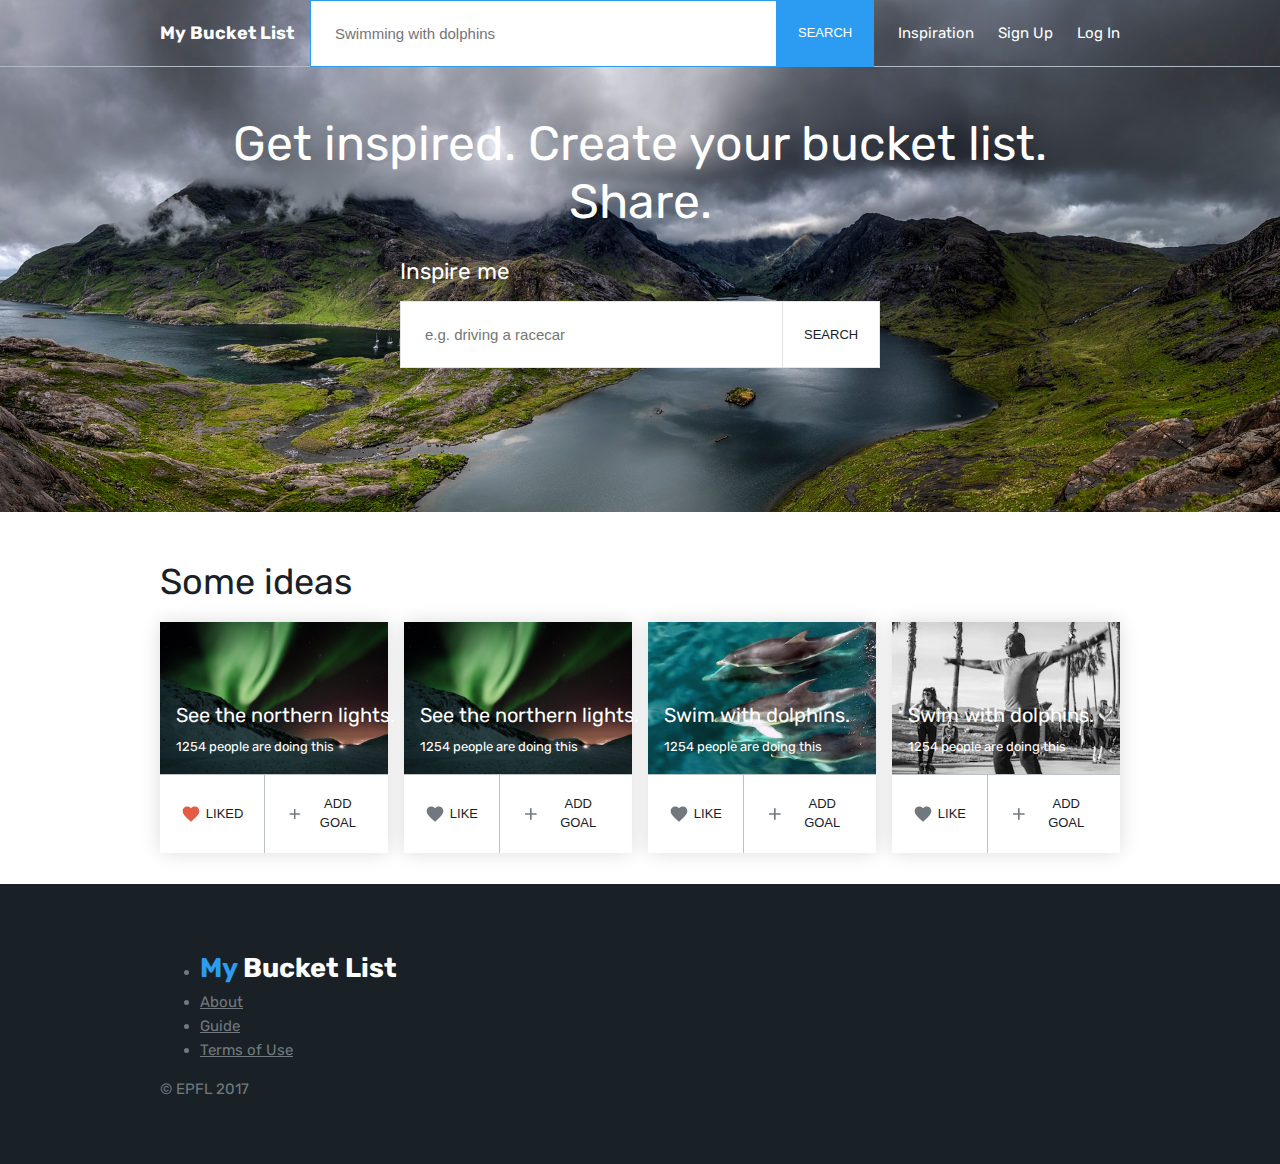
<file: index.html>
<!DOCTYPE html>
<html lang="en" class="no-js">
  <head>
    <meta charset="utf-8" />
    <title>My Bucket List</title>
    <meta name="viewport" content="width=device-width, initial-scale=1" />
    <!--[if !IE]><!-->
    <link href="https://fonts.googleapis.com/css?family=Rubik:400,400i,700,700i" rel="stylesheet" />
    <link rel="stylesheet" href="assets/css/main.css" />
    <!--<![endif]-->
    <!--[if IE]>
      <link rel="stylesheet" type="text/css" href="assets/css/universal-ie9.css" />
    <![endif]-->
    <script src="assets/js/modernizr-custom.js"></script>
  </head>

  <body>
    <svg style="display: none;">
      <defs>
        <symbol id="add">
          <path d="M19 13h-6v6h-2v-6H5v-2h6V5h2v6h6v2z"/>
        </symbol>
        <symbol id="favorite">
          <path d="M12 21.35l-1.45-1.32C5.4 15.36 2 12.28 2 8.5 2 5.42 4.42 3 7.5 3c1.74 0 3.41.81 4.5 2.09C13.09 3.81 14.76 3 16.5 3 19.58 3 22 5.42 22 8.5c0 3.78-3.4 6.86-8.55 11.54L12 21.35z"/>
        </symbol>
      </defs>
    </svg>
    <header class="banner">
      <div class="global-header">
        <div class="content-wrapper">
          <div class="logo">
            <a href="/"><span><em>My</em> Bucket List</span></a>
          </div>
          <form class="search input input--cta" action="ideas" method="get">
            <label class="input__label sr-only" for="global-search-input">Search</label>
            <div class="input__row">
              <input class="input__field" id="global-search-input" name="search" type="text" placeholder="Swimming with dolphins" />
              <button class="btn btn--cta" type="submit">Search</button>
            </div>
          </form>
          <nav>
            <ul class="global-nav">
              <li><a href="inspiration.html">Inspiration</a></li>
              <li><a href="sign-up.html">Sign Up</a></li>
              <li><a href="log-in.html">Log In</a></li>
            </ul>
          </nav>
        </div>
      </div>
      <div class="masthead">
        <div class="content-wrapper">
          <h1>Get inspired. Create your bucket list. Share.</h1>
          <form class="masthead__search input" action="ideas" method="get">
            <label class="input__label" for="cta-search-input">Inspire me</label>
            <div class="input__row">
            <input class="input__field" id="cta-search-input" name="search" type="text" placeholder="e.g. driving a racecar" />
            <button class="btn" type="submit">Search</button>
            </div>
          </form>
        </div>
      </div>
    </header>
  <main>
    <div class="content-wrapper">
      <h2>Some ideas</h2>
      <ul class="bare-list cards">
        <li class="card">
          <a class="card__thumb" href="ideas/see-the-northern-lights.html">
            <img src="assets/images/northern-lights-small.jpg" alt="Northern lights above a house at night" srcset="assets/images/northern-lights-small.jpg 300w, assets/images/northern-lights-large.jpg 600w" />
            <div class="card__intro">
              <h3 class="card__title">See the northern lights.</h3>
              <span>1254 people are doing this</span>
            </div>
          </a>
          <form class="card__footer" action="idea" method="post">
            <button class="btn btn--like" type="submit" name="action" value="like">
              <svg class="icon icon--liked" height="18" viewBox="0 0 24 24" width="18" role="presentation">
                <use xlink:href="#favorite"></use>
              </svg>
                Liked
            </button>
            <button class="btn btn--add" type="submit" name="action" value="addGoal">
              <svg class="icon" height="18" viewBox="0 0 24 24" width="18" role="presentation">
                <use xlink:href="#add"></use>
              </svg>
              Add goal
            </button>
          </form>
        </li>
        <li class="card">
          <a class="card__thumb" href="ideas/see-the-northern-lights.html">
            <img src="assets/images/northern-lights-small.jpg" alt="Northern lights above a house at night" srcset="assets/images/northern-lights-small.jpg 300w, assets/images/northern-lights-large.jpg 600w" />
            <div class="card__intro">
              <h3 class="card__title">See the northern lights.</h3>
              <span>1254 people are doing this</span>
            </div>
          </a>
          <form class="card__footer" action="idea" method="post">
            <button class="btn btn--like" type="submit" name="action" value="like">
              <svg class="icon" height="18" viewBox="0 0 24 24" width="18" role="presentation">
                <use xlink:href="#favorite"></use>
              </svg>
                Like
            </button>
            <button class="btn btn--add" type="submit" name="action" value="addGoal">
              <svg class="icon" height="18" viewBox="0 0 24 24" width="18" role="presentation">
                <use xlink:href="#add"></use>
              </svg>
              Add goal
            </button>
          </form>
        </li>
        <li class="card">
          <a class="card__thumb" href="ideas/swim-with-dolphins.html">
            <img src="assets/images/dolphins-small.jpg" alt="3 dolphins swimming under water" srcset="assets/images/dolphins-small.jpg 300w, assets/images/dolphins-large.jpg 600w"/>
            <div class="card__intro">
              <h3 class="card__title">Swim with dolphins.</h3>
              <span>1254 people are doing this</span>
            </div>
          </a>
          <form class="card__footer" action="idea" method="post">
            <button class="btn btn--like" type="submit" name="action" value="like">
              <svg class="icon" height="18" viewBox="0 0 24 24" width="18" role="presentation">
                <use xlink:href="#favorite"></use>
              </svg>
                Like
            </button>
            <button class="btn btn--add" type="submit" name="action" value="addGoal">
              <svg class="icon" height="18" viewBox="0 0 24 24" width="18" role="presentation">
                <use xlink:href="#add"></use>
              </svg>
              Add goal
            </button>
          </form>
        </li>
        <li class="card">
          <a class="card__thumb" href="ideas/dance-like-nobody.html">
            <img src="assets/images/dancing-small.jpg" alt="3 dolphins swimming under water" srcset="assets/images/dancing-small.jpg 300w, assets/images/dancing-small.jpg 600w" />
            <div class="card__intro">
              <h3 class="card__title">Swim with dolphins.</h3>
              <span>1254 people are doing this</span>
            </div>
          </a>
          <form class="card__footer" action="idea" method="post">
            <button class="btn btn--like" type="submit" name="action" value="like">
              <svg class="icon" height="18" viewBox="0 0 24 24" width="18" role="presentation">
                <use xlink:href="#favorite"></use>
              </svg>
                Like
            </button>
            <button class="btn btn--add" type="submit" name="action" value="addGoal">
              <svg class="icon" height="18" viewBox="0 0 24 24" width="18" role="presentation">
                <use xlink:href="#add"></use>
              </svg>
              Add goal
            </button>
          </form>
        </li>
      </ul>
    </div>
  </main>

  <!-- Start
  footer section -->
  <footer class="global-footer">
    <div class="content-wrapper">
      <ul>
       <li class="logo"><a href="/"><span><em>My</em> Bucket List</span></a></li>
       <li><a href="My Bucket List">About</a></li>
       <li><a href="My Bucket List">Guide</a></li>
       <li><a href="My Bucket List">Terms of Use</a></li>
      </ul>
      <p>&copy; EPFL 2017</p>
    </div>
  </footer>
</html>
</file>
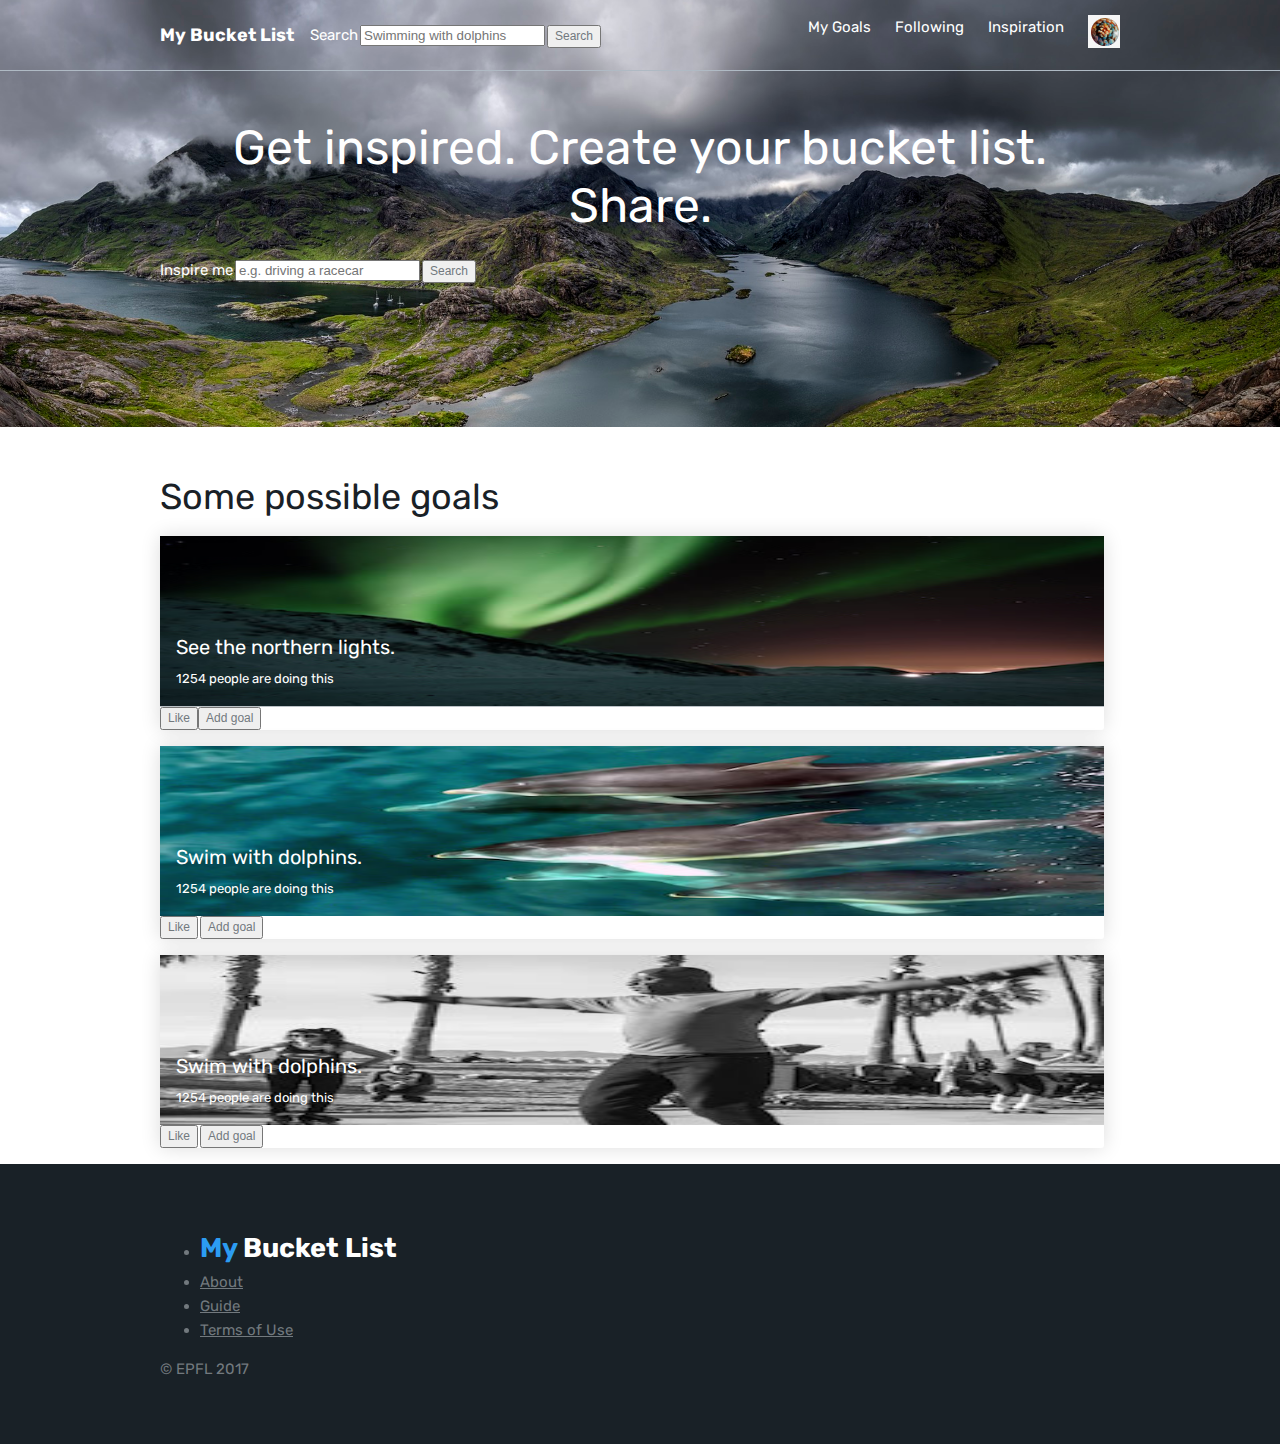
<file: dropdown.html>
<!DOCTYPE html>
<html lang="en">
  <head>
    <meta charset="utf-8" />
    <title>My Bucket List</title>
    <link href="https://fonts.googleapis.com/css?family=Rubik:400,400i,700,700i" rel="stylesheet" />
    <link rel="stylesheet" href="assets/css/main.css" />
  </head>
  
  <body>
    <header class="banner">
      <div class="global-header">
        <div class="content-wrapper">
          <div class="logo">
            <a href="/"><span><em>My</em> Bucket List</span></a>
          </div>
          <form class="search" action="ideas" method="get">
            <label for="global-search-input">Search</label>
            <input id="global-search-input" name="search" type="text" placeholder="Swimming with dolphins" />
              <button type="submit">Search</button>
          </form>
          <nav>
            <ul class="global-nav">
              <li><a href="#">My Goals</a></li>
              <li><a href="#">Following</a></li>
              <li><a href="inspiration.html">Inspiration</a></li>
              <li class="has-dropdown">
                <a href="#"><img src="assets/images/avatar.png" alt="avatar" /></a>
                <ul class="dropdown">
                  <li><a href="#">Profile</a></li>
                  <li><a href="#">Account settings</a></li>
                  <li><a href="#">Logout</a></li>
                </ul>
              </li>
            </ul>
          </nav>
        </div>
      </div>
      <div class="masthead">
        <div class="content-wrapper">
          <h1>Get inspired. Create your bucket list. Share.</h1>
          <form class="search" action="ideas" method="get">
            <label for="cta-search-input">Inspire me</label>
            <input id="cta-search-input" name="search" type="text" placeholder="e.g. driving a racecar" />
            <button type="submit">Search</button>
          </form>
        </div>
      </div>
    </header>
  <main>
    <div class="content-wrapper">
      <h2>Some possible goals</h2>
      <ul class="bare-list">
        <li class="card">
          <a class="card__thumb" href="ideas/see-the-northern-lights.html">
            <img src="assets/images/northern-lights-small.jpg" width="255" height="170" alt="Northern lights above a house at night" srcset="assets/images/northern-lights-small.jpg" 300w, "assets/images/northern-lights-large.jpg" 600w/>
            <div class="card__intro">
              <h3 class="card__title">See the northern lights.</h3>
              <span>1254 people are doing this</span>
            </div>
          </a>
          <form class="card__footer" action="idea" method="post">
            <button type="submit" name="action" value="like">Like</button>
            <button type="submit" name="action" value="addGoal">Add goal</button>
          </form>
        </li>
        <li class="card">
          <a class="card__thumb" href="ideas/swim-with-dolphins.html">
            <img src="assets/images/dolphins-small.jpg" width="255" height="170" alt="3 dolphins swimming under water" />
            <div class="card__intro">
              <h3 class="card__title">Swim with dolphins.</h3>
              <span>1254 people are doing this</span>
            </div>
          </a>
          <form action="idea" method="post">
            <button type="submit" name="action" value="like">Like</button>
            <button type="submit" name="action" value="addGoal">Add goal</button>
          </form>
        </li>
        <li class="card">
          <a class="card__thumb" href="ideas/swim-with-dolphins.html">
            <img src="assets/images/dancing-small.jpg" width="255" height="170" alt="3 dolphins swimming under water" />
            <div class="card__intro">
              <h3 class="card__title">Swim with dolphins.</h3>
              <span>1254 people are doing this</span>
            </div>
          </a>
          <form action="idea" method="post">
            <button type="submit" name="action" value="like">Like</button>
            <button type="submit" name="action" value="addGoal">Add goal</button>
          </form>
        </li>
      </ul>
    </div>
  </main>
  
  <!-- Start
  footer section -->
  <footer class="global-footer">
    <div class="content-wrapper">
      <ul>
       <li class="logo"><a href="/"><span><em>My</em> Bucket List</span></a></li>
       <li><a href="My Bucket List">About</a></li>
       <li><a href="My Bucket List">Guide</a></li>
       <li><a href="My Bucket List">Terms of Use</a></li>
      </ul>
      <p>&copy; EPFL 2017</p>
    </div>
  </footer>
</html>
</file>
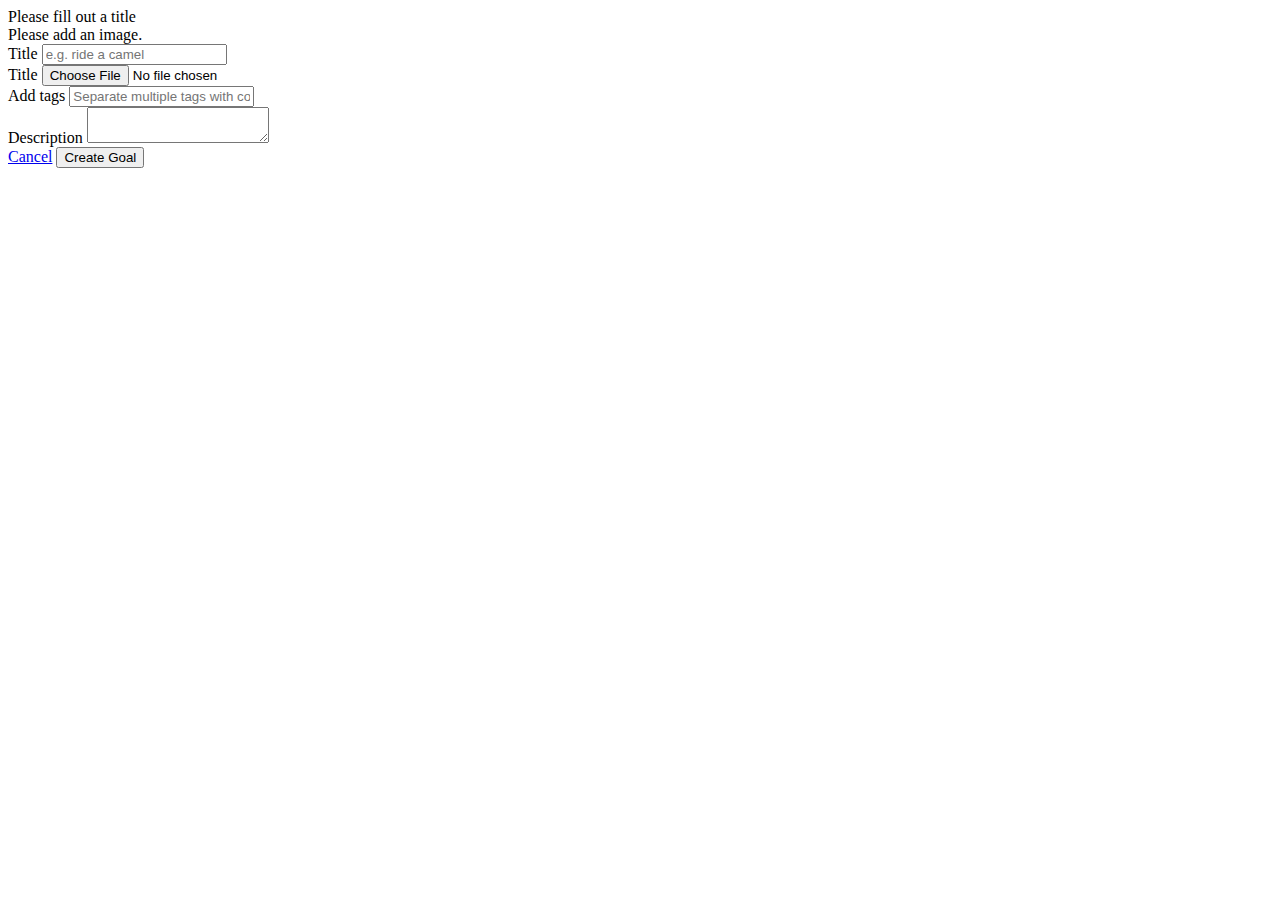
<file: forms/create-goal.html>
<!DOCTYPE html>
<html lang="en">
  <head>
    <meta charset="utf-8" />
    <title>Create goal from template</title>
  </head>
  <body>
    
    <form class="form--inpage" action="create-goal" method="post">
      <div class="alert alert--wide">
        Please fill out a title<br />
        Please add an image.
      </div>
      
      <div class="input-group input-group--horizontal">
        <label class="input-group__label" for="goal-title">Title</label>
        <input id="goal-title" class="input-group__field" type="text" name="goal-title" placeholder="e.g. ride a camel" />
      </div>
      
      <div class="input-group input-group--horizontal">
        <label class="input-group__label" for="goal-image">Title</label>
        <input id="goal-image" class="input-group__field" type="file" name="goal-image" />
      </div>
      
      <div class="input-group input-group--horizontal">
        <label class="input-group__label" for="goal-tags">Add tags</label>
        <input id="goal-tags" class="input-group__field" type="text" name="goal-title" placeholder="Separate multiple tags with commas" />
      </div>
      
      <div class="input-group input-group--horizontal">
        <label class="input-group__label" for="goal-description">Description</label>
        <textarea id="goal-description" class="input-group__field"></textarea>
      </div>
      
      <div class="prompt">
        <a class="prompt__cancel" href="cancel.html">Cancel</a>
        <button class="btn btn--primary prompt__confirm" type="submit">Create Goal</button>
      </div>
      
      
    </form>
  </body>
</html>
</file>
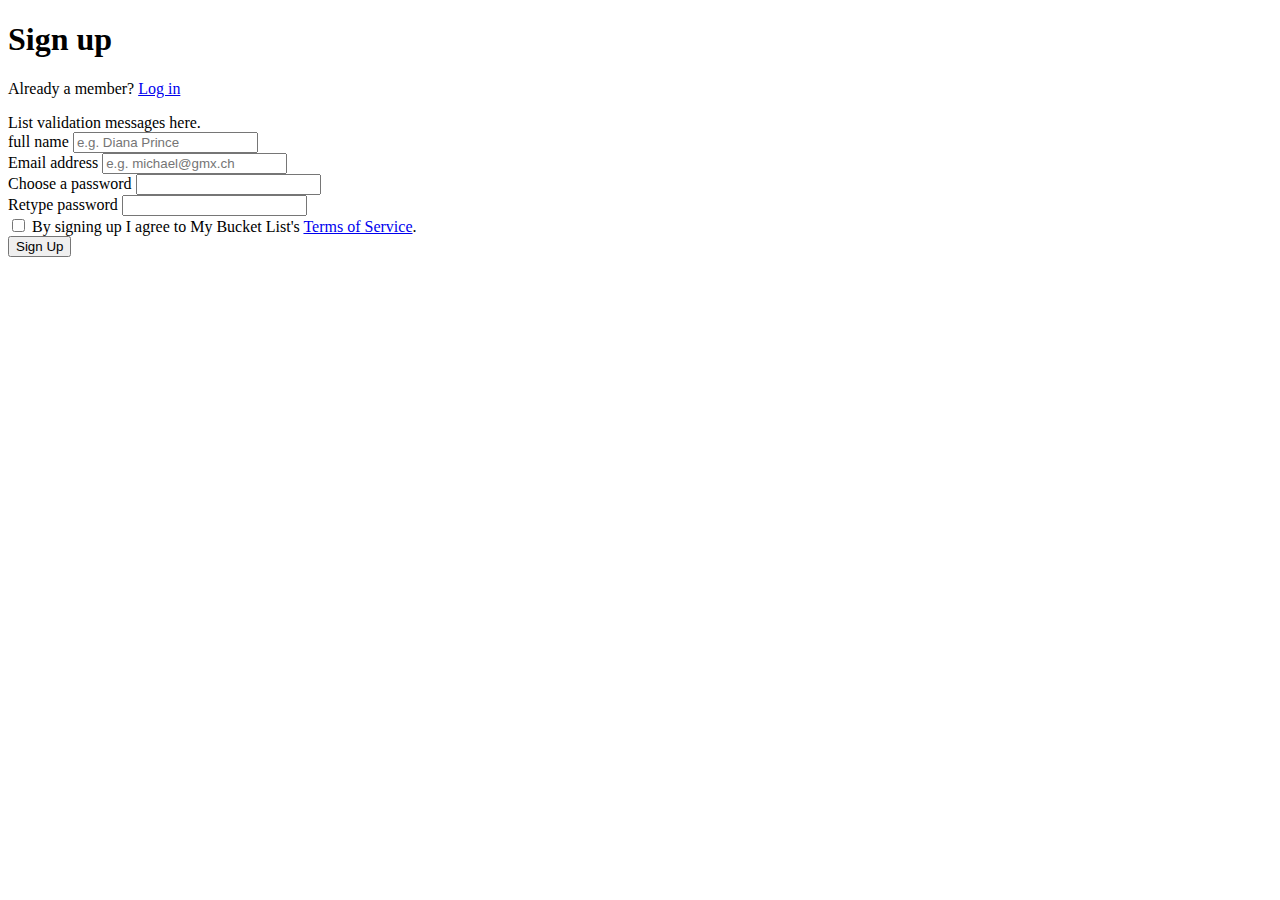
<file: forms/sign-up.html>
<!DOCTYPE html>
<html lang="en">
  <head>
    <meta charset="utf-8" />
    <title>Sign-up form template</title>
  </head>
  <body>
    <section class="envelope">
      <header class="text--center">
        <h1 class="gamma">Sign up</h1>
        <p>Already a member? <a href="sign-in.html">Log in</a></p>
      </header>
      <main>
        <form action="sign-up" method="post">
          <div class="alert">
            List validation messages here.
          </div>
          
          <div class="input-group">
            <label for="full-name" class="input-group__label">full name</label>
            <input id="full-name" class="input-group__field" type="text" name="full-name" placeholder="e.g. Diana Prince" />
          </div>
          
          <div class="input-group">
            <label for="email" class="input-group__label">Email address</label>
            <input id="email" class="input-group__field" type="email" name="email" placeholder="e.g. michael@gmx.ch" />
          </div>
          
          <div class="input-group">
            <label for="password" class="input-group__label">Choose a password</label>
            <input id="password" class="input-group__field" type="password" name="password" />
          </div>
          
          <div class="input-group">
            <label for="repeat-password" class="input-group__label">Retype password</label>
            <input id="repeat-password" class="input-group__field" type="password" name="password" />
          </div>
          
          <div>
            <input id="tos" type="checkbox" />
            <label for="tos">By signing up I agree to My Bucket List's <a href="tos.html">Terms of Service</a>.</label>
          </div>
          
          <div class="prompt">
            <button class="btn btn--primary prompt__confirm" type="submit">Sign Up</button>
          </div>
          
        </form>
      </main>
    </section>
  </body>
</file>
<file: assets/css/main.css>
html{font-family:'Rubik', sans-serif;font-size:62.5%;line-height:1.6;background-color:#fff}body{color:#72797e;margin:0;padding:0}p,ul,ol,span,label{font-size:1.5em}h1,h2,h3,h4,h5,h6,.alpha,.beta,.gamma,.delta,.epsilon,.delta{margin:0 0 0.5em 0;padding:0;font-weight:normal}h1,.alpha{font-size:3.6em;line-height:1.2;color:#192127}@media screen and (min-width: 480px){h1,.alpha{font-size:4em}}@media screen and (min-width: 800px){h1,.alpha{font-size:4.8em}}h2,.beta{font-size:3.6em;line-height:1.2;color:#192127}h3,.gamma{font-size:2.8em;line-height:1.2;color:#192127}h4,.delta{font-size:1.3em;line-height:1.5;color:#72797e;text-transform:uppercase}h5,.epsilon{font-size:1.4em;line-height:1.4;color:#72797e}h6,.zeta{font-size:1.2em;line-height:1.4;color:#72797e}button{font-size:1.2em;line-height:1.4;color:#72797e}.content-wrapper{max-width:96em;margin:0 auto;padding:0 1em}.content-wrapper::after{content:"";display:table;clear:both}.bare-list{list-style-type:none;padding:0}.sr-only{position:absolute;width:1px;height:1px;padding:0;margin:-1px;overflow:hidden;clip:rect(0, 0, 0, 0);border:0}.btn{font-size:1.3rem;background:#fff;color:#192127;padding:1.6em;margin:0;border:1px solid #e3e5e9;border-radius:3px;text-decoration:none;text-transform:uppercase;cursor:pointer;display:flex;align-items:center}.btn:hover,.btn:active,.btn:focus{text-decoration:none;background-color:#e3e5e9;color:#2c9cf2}.btn--cta{background-color:#2c9cf2;color:#fff;border:1px solid #2c9cf2}.btn--cta:hover,.btn--cta:active,.btn--cta:focus{background-color:#0b67ad;border-color:#0c75c5;color:#fff}.btn--warning{background-color:#e25d43;color:#fff;border:1px solid #e25d43}.btn--warning:hover,.btn--warning:active,.btn--warning:focus{background-color:#bc371d;border-color:#bc371d;color:#fff}.icon{fill:#72797e;width:20px;height:20px;margin-right:5px}.btn:hover .icon,.btn:active .icon,.btn:focus .icon{fill:currentColor}.icon--liked{fill:#e25d43}.input{font-size:1.5rem;color:#72797e}.input__label{display:inline-block;cursor:pointer;margin:0 0 .5em}.input__field{background-color:#fff;border:1px solid #e3e5e9;padding:1.6em;font-size:inherit;margin:0}.input__field:focus{border-color:#72787e}.input__row{display:flex}.input__row .btn{border-radius:0;border-left-width:0}.input__row .input__field{flex:1 0 10em}.input--cta .input__field{border-color:#2c9cf2}.banner{background:#afbac4 url("../images/mountain-lake.jpg") no-repeat 50% 50%/cover;color:#fff;padding:0 0 4.8rem 0;margin:0 0 4.8rem 0}.banner a{color:#fff;text-decoration:none}.global-header{margin:0 0 4.8rem 0;border-bottom:1px solid #afbac4}.masthead{padding:0 0 4.8rem;margin:0 0 4.8rem}.masthead h1,.masthead label{color:#fff}@media screen and (min-width: 480px){.masthead h1{text-align:center}.masthead__search{margin:0 auto;width:50%}}.global-header .content-wrapper{display:flex;align-items:center;flex-wrap:wrap}.global-header .logo{float:left;margin-right:1.6em}.global-header .search{float:left;margin:0 1.6em -1px 0;flex:1 0 auto}.global-nav{float:right;padding:0}.global-nav>li{float:left;list-style-type:none;margin-left:1.6em}.global-nav>li:first-child{margin:0}.has-dropdown{position:relative}.dropdown{display:none;position:absolute;top:40px;right:0;list-style-type:none;white-space:nowrap;background:#fff;padding:0;box-shadow:0 0 20px rgba(0,0,0,0.5);border-radius:3px}.has-dropdown a:hover+.dropdown,.has-dropdown a:focus+.dropdown,.dropdown:hover,.dropdown:focus{display:block}.dropdown li{border-bottom:1px solid #e3e5e9}.dropdown li:last-child{border:none}.dropdown a{color:#2c9cf2;display:block;padding:0 1.6em}.dropdown a:hover,.dropdown a:focus{text-decoration:underline;background-color:#e3e5e9}.global-footer{background-color:#192127;color:#gray-3;padding:4.8rem 0 4.8rem}.global-footer a{color:inherit}.card{box-shadow:0 0 20px rgba(0,0,0,0.14);margin:0 1.6rem 1.6rem 0;border-radius:3px;display:flex;flex-direction:column;justify-content:space-between;font-size:1rem}.card__thumb{position:relative;text-decoration:none;color:#fff;display:block}.card__intro{padding:1.6em;position:absolute;bottom:0;left:0;right:0;width:100%}.card__title{font-size:2em;color:#fff}.card__intro span{font-size:1.3em}.card__thumb img{width:100%;display:block}.cards::after{content:'';display:table;clear:both}.card__footer{display:flex;border-top:1px solid #bbc1c6}.card__footer .btn{border:none;border-radius:0}.card__footer .btn--like{border-right:1px solid #bbc1c6;flex:1 0 auto;text-align:left}.cards{display:flex;flex-wrap:wrap}@media screen and (min-width: 480px){.cards{margin-right:-1.6rem}.cards .card{float:left;width:calc(50% - 1.6rem)}}@media screen and (min-width: 800px){.cards .card{width:calc(25% - 1.6rem)}}.logo a{text-decoration:none}.logo span{font-size:1.8em;font-weight:bold;color:#192127;white-space:nowrap}.logo em{font-style:normal;color:#2c9cf2}.global-footer .logo span,.banner .logo span,.banner .logo em{color:#fff}
/*# sourceMappingURL=main.css.map */
</file>
<file: assets/css/universal-ie9.css>
html,body,div,span,object,iframe,h1,h2,h3,h4,h5,h6,p,blockquote,pre,a,abbr,acronym,address,code,del,dfn,em,img,q,dl,dt,dd,ol,ul,li,fieldset,form,label,legend,table,caption,tbody,tfoot,thead,tr,th,td{margin:0;padding:0;border:0;font-weight:inherit;font-style:inherit;font-size:100%;font-family:inherit;vertical-align:baseline}body{width:60%;width:expression(document.body.clientWidth < 640? "640px" : document.body.clientWidth > 120? "120em" : "auto");margin:0 auto;padding:2em 0;font:88% Georgia, Times, serif;line-height:1.4;background:#fff;color:#4c4c4c}h1,h2,h3,h4,h5,h6{font-weight:normal}h1{margin-bottom:.5em;font-size:3em;line-height:1}h2{margin-bottom:.75em;font-size:2em}h3{margin-bottom:1em;font-size:1.5em;line-height:1}h4{margin-bottom:1.25em;font-size:1.2em;line-height:1.25}h5,h6{margin-bottom:1.5em;font-weight:bold;font-size:1em}h1 img,h2 img,h3 img,h4 img,h5 img,h6 img{margin:0}p{margin:0 0 1.5em}a{color:#105cb6;text-decoration:underline}a:visited{color:#a8a8a8}a:focus,a:hover{color:#a8a8a8}a img{border:none}blockquote{margin:1.5em 1.5em 1.5em -1.5em;padding-left:1.5em;border-left:1px solid #a8a8a8;font:italic 1.2em "Times New Roman", Times, serif}strong{font-weight:bold}em,dfn{font-style:italic}dfn{font-weight:bold}sup,sub{line-height:0}abbr,acronym{border-bottom:1px dotted #a8a8a8;cursor:help}address{margin:0 0 1.5em;font-style:italic}del{color:#666}pre,code,tt{margin:1.5em 1.5em 1.5em -1.5em;padding-left:1.5em;border-left:1px dotted #a8a8a8;font:1em 'andale mono', 'lucida console', monospace;line-height:1.5}pre{white-space:pre}li ul,li ol{list-style-type:circle;margin:0 1.5em .75em 1.5em}ul,ol{margin:0 1.5em 1.5em 0}ul{list-style-type:disc}ol{list-style-type:decimal}dl{margin-bottom:1.5em;padding-top:1.5em;border-top:1px solid #a8a8a8}dl dt{margin-bottom:.75em;font-size:1.2em;line-height:1.25}dd{margin-bottom:1.5em;padding-bottom:1.5em;border-bottom:1px solid #a8a8a8}table{border-collapse:separate;border-spacing:0;margin-bottom:1.4em;width:100%}table,td,th{vertical-align:top}th,thead th{font-weight:bold}th,td,caption{padding:4px 10px 4px 5px;text-align:left;font-weight:normal}th,td{border-bottom:1px solid #a8a8a8}tfoot{font-size:.9em}caption{margin-bottom:1em;font-size:1.5em;line-height:1}label{font-weight:bold}fieldset{margin:0 0 1.5em 0;padding:1.4em 1.4em 0 1.4em;border:1px solid #a8a8a8}legend{font-size:1.2em;font-weight:bold}textarea{width:390px;height:250px;padding:5px}
/*# sourceMappingURL=universal-ie9.css.map */
</file>
